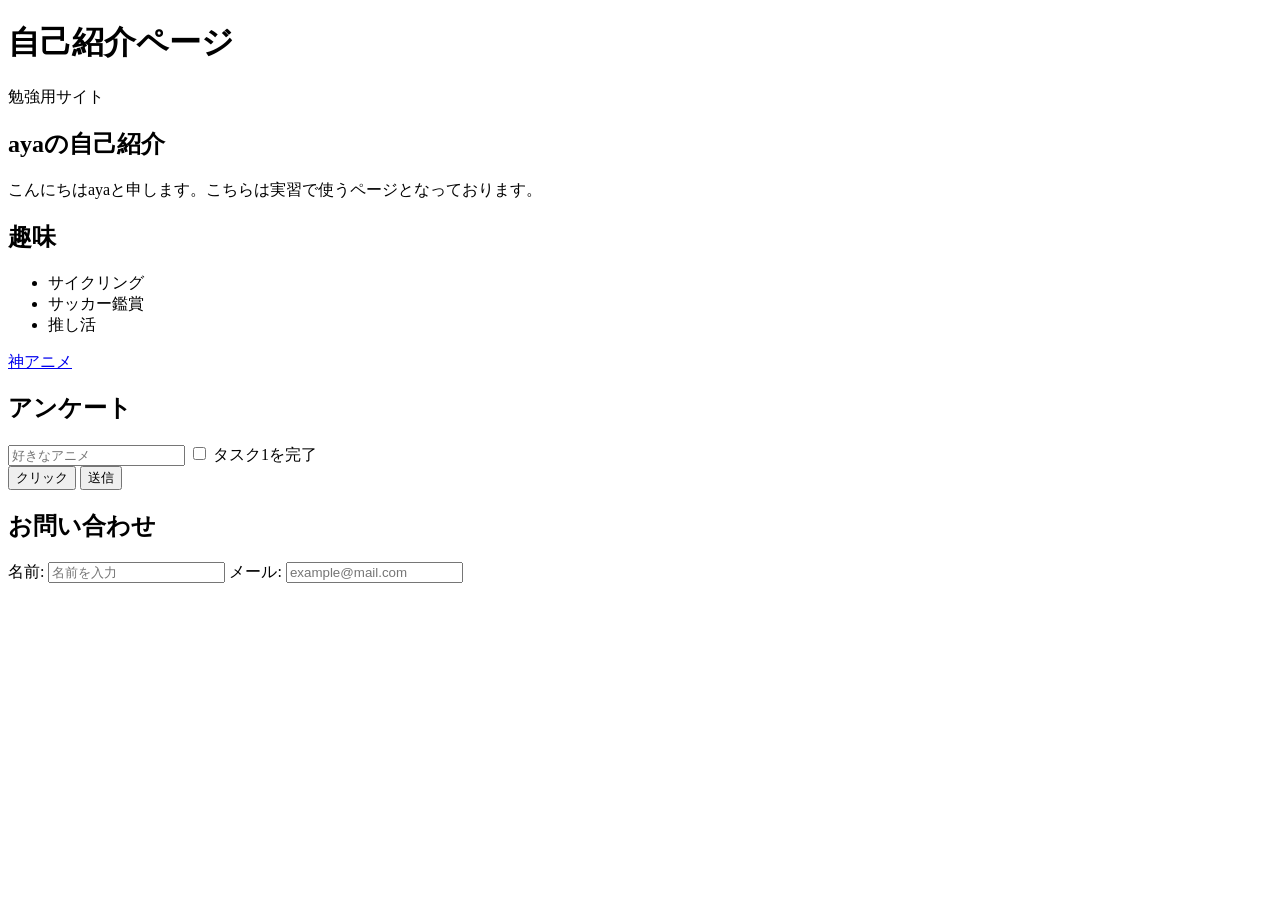
<file: session02/exercise/index.html>
<!doctype html>
<html lang="ja">

<head>
    <meta charset="UTF-8" />
    <meta name="viewport" content="width=device-width, initial-scale=1.0" />
    <title>自己紹介ページ</title>
</head>

<body>
    <!-- ============================================
         実習2: 基本的なHTMLページ
         まずは以下のh1とpを自分の内容に書き換えてみよう
    ============================================ -->
    <header>
        <h1>自己紹介ページ</h1>
        <p>勉強用サイト</p>
    </header>

    <main>
        <section>
            <!-- ============================================
         実習3: 自己紹介ページを作ろう
         以下のTODOコメントに従って、内容を追加してください
     ============================================ -->

            <!-- TODO: h1タグで自分の名前を見出しとして書いてみよう -->
            <!-- 例: <h1>山田太郎の自己紹介</h1> -->
            <h1>ayaの自己紹介</h1>
            <p>こんにちはayaと申します。こちらは実習で使うページとなっております。</p>
        </section>
        <!-- TODO: pタグで自己紹介文を2〜3文書いてみよう -->
        <!-- 例: <p>情報学部の1年生です。</p> -->

        <!-- TODO: h2タグで「趣味」という見出しを作ろう -->

        <!-- TODO: ul と li タグで趣味のリストを3つ以上書いてみよう -->
        <!-- 例:
    <ul>
        <li>プログラミング</li>
        <li>読書</li>
    </ul>
    
    -->
        <section>
            <h2>趣味</h2>

            <ul>
                <li>サイクリング</li>
                <li>サッカー鑑賞</li>
                <li>推し活</li>
            </ul>
        </section>

        <!-- TODO: h2タグで「好きなサイト」という見出しを作ろう -->

        <!-- TODO: aタグで好きなWebサイトへのリンクを1つ以上作ろう -->
        <!-- 例: <a href="https://github.com">GitHub</a> -->
        <a href="https://www.tbs.co.jp/anime/5hanayome/">神アニメ</a>

        <br>
        <h2>
            アンケート
        </h2>
        <!-- ============================================
         実習4: セマンティックタグで構造化しよう
         上で書いた内容を、以下のセマンティックタグで囲み直してください

         ヒント: 以下の構造にしてみよう
         <header>
             <h1>名前</h1>
         </header>
         <main>
             <section>
                 <h2>自己紹介</h2>
                 <p>...</p>
             </section>
             <section>
                 <h2>趣味</h2>
                 <ul>...</ul>
             </section>
             <section>
                 <h2>好きなサイト</h2>
                 <a>...</a>
             </section>
         </main>
         <footer>
             <p>&copy; 2026 あなたの名前</p>
         </footer>
    ============================================ -->

        <!-- ============================================
         実習5: お問い合わせフォームを追加しよう
         以下のTODOに従って、フォームを作成してください
    ============================================ -->
        <section>
            <form>
                <input type="text" placeholder="好きなアニメ">
                <input type="checkbox" id="task1">
                <label for="task1">タスク1を完了</label>
                <br>
                <button type="button">クリック</button>
                <button type="submit">送信</button>
            </form>
        </section>
        <section>
            <h2>お問い合わせ</h2>
            <form>
                <label for="name">名前:</label>
                <input type="text" id="name" placeholder="名前を入力">
                <label for="email">メール:</label>
                <input type="email" id="email" placeholder="example@mail.com">
            </form>
        </section>






    </main>



    <!-- TODO: sectionタグで「お問い合わせ」セクションを作ろう -->
    <!-- TODO: formタグの中に以下を作成:
         1. 名前の入力欄（type="text"）+ labelタグ
         2. メールアドレスの入力欄（type="email"）+ labelタグ
         3. 送信ボタン（button type="submit"）
    -->
    <!-- ヒント:
    <section>
        <h2>お問い合わせ</h2>
        <form>
            <div>
                <label for="name">名前:</label>
                <input type="text" id="name" placeholder="山田太郎">
            </div>
            ...
        </form>
    </section>
    -->
</body>

</html>
</file>
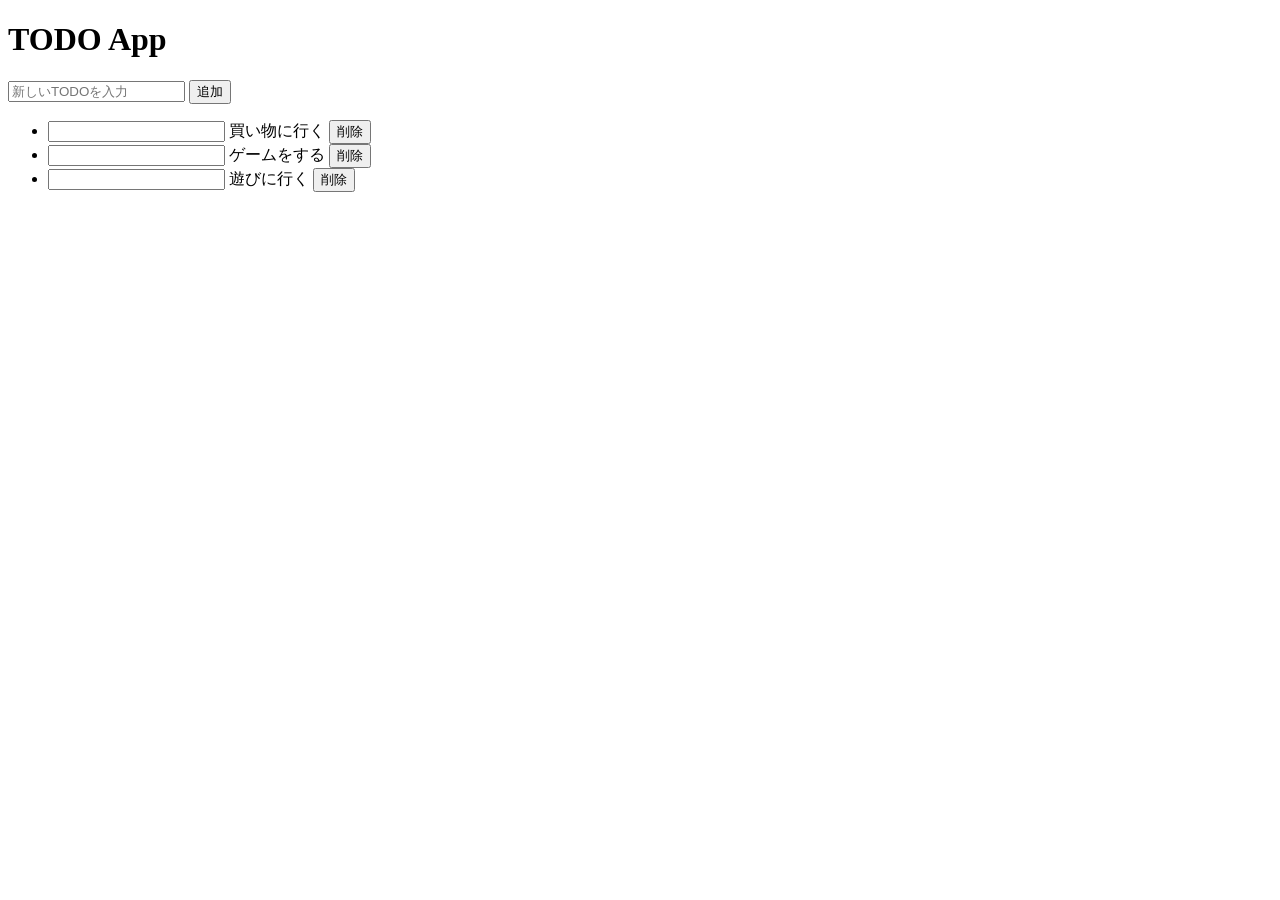
<file: session02/exercise/todo.html>
<!doctype html>
<html lang="ja">

<head>
  <meta charset="UTF-8" />
  <meta name="viewport" content="width=device-width, initial-scale=1.0" />
  <title>TODO App</title>
</head>

<body>
  <!-- ============================================
       TODOアプリの HTML を作ろう

       以下の構造を完成させてください:
       1. ヘッダー: アプリのタイトル（h1）
       2. メイン: 入力フォーム + TODOリスト
       3. フッター: 著作権表示

       各TODO項目の構造:
       <li>
         <label>
           <input type="checkbox">
           <span>TODOのテキスト</span>
         </label>
         <button>削除</button>
       </li>
  ============================================ -->

  <!-- ===== ヘッダー ===== -->
  <header>
    <!-- ヒント: h1タグでアプリのタイトルを書こう -->
    <h1>TODO App</h1>
  </header>

  <!-- ===== メインコンテンツ ===== -->
  <main>
    <!-- ----- TODO入力エリア ----- -->
    <!-- ヒント: form (id="todo-form") タグの中に以下を追加
         - input (type="text", id="todo-input", placeholder="新しいTODOを入力...")
         - button (type="submit", テキスト: "追加")
    -->
    <form id="todo-form">
      <input type="text" id="todo-input" placeholder="新しいTODOを⼊⼒">
      <button type="submit">追加</button>
    </form>

    <!-- ----- TODOリスト表示エリア ----- -->
    <!-- ヒント: ul (id="todo-list") の中に li を3つ以上追加
         各liには label でcheckboxとspanを包み、後ろに削除ボタンを置く
         1つは checked をつけて完了済みにしてみよう
    -->
    <ul id="todo-list">
      <li>
        <label>
          <input type="checkbpx">
          <span>買い物に行く</span>
        </label>
        <button>削除</button>
      </li>
      <li>
        <label>
          <input type="checkbpx">
          <span>ゲームをする</span>
        </label>
        <button>削除</button>
      </li>
      <li>
        <label>
          <input type="checkbpx">
          <span>遊びに行く</span>
        </label>
        <button>削除</button>
      </li>
    </ul> 

  </main>

  <!-- ===== フッター ===== -->
  <footer>
    <!-- ヒント: <p>&copy; 2026 TODO App</p> -->
  </footer>
</body>

</html>
</file>
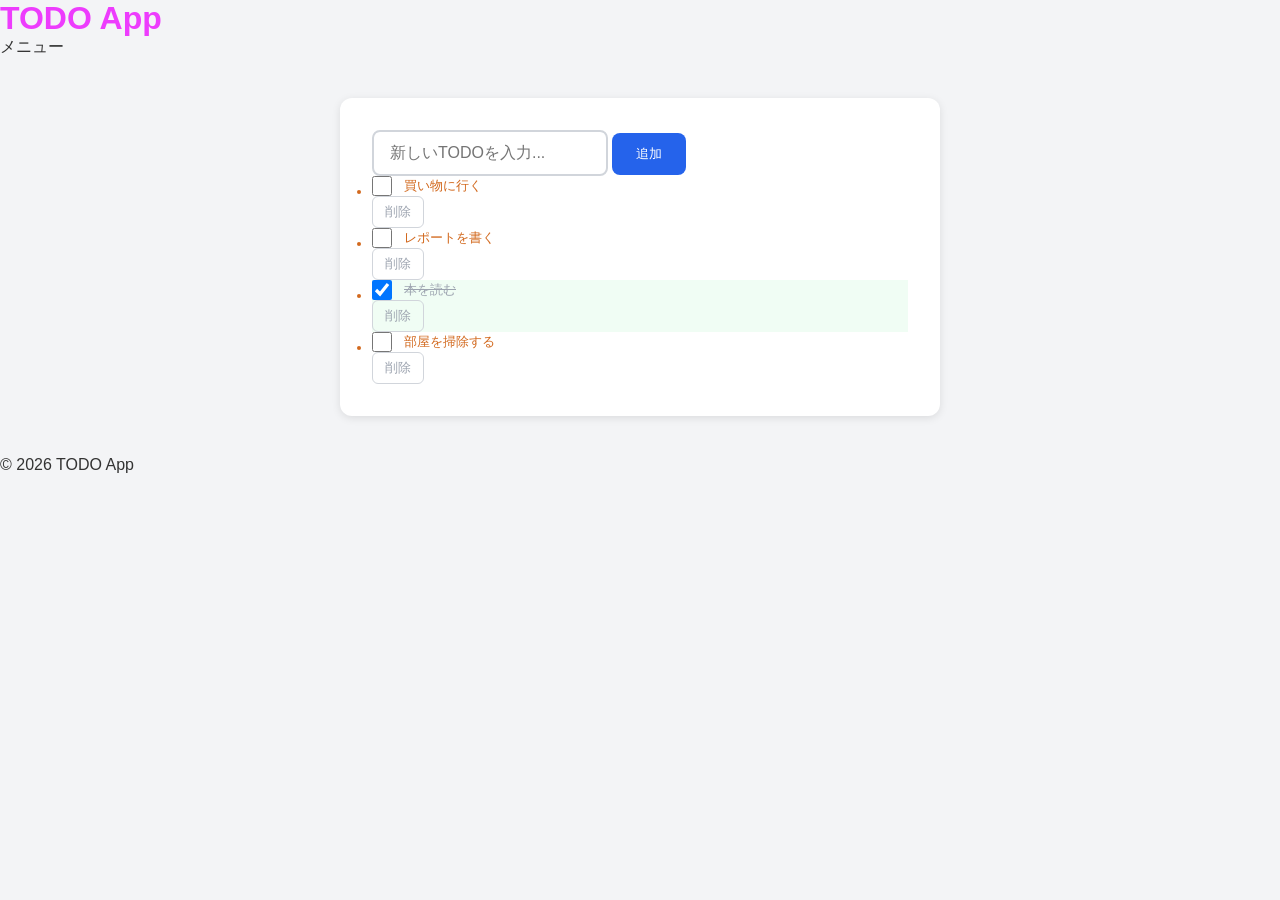
<file: session03/exercise/todo.html>
<!doctype html>
<html lang="ja">
  <head>
    <meta charset="UTF-8" />
    <meta name="viewport" content="width=device-width, initial-scale=1.0" />
    <title>TODO App</title>
    <!-- ヒント: 外部CSSファイルを読み込もう -->
    <!-- <link rel="stylesheet" href="style.css"> -->
     <link rel="stylesheet" href="style.css">
  </head>
  <body>
    <!-- ヘッダー（第2回の正解にclass名を追加） -->
    <header class="header">
      <h1>TODO App</h1>
      <nav>メニュー</nav>
    </header>

    <!-- メインコンテンツ -->
    <main class="todo-card">
      <!-- TODO入力エリア -->
      <form id="todo-form" class="input-area">
        <input
          type="text"
          id="todo-input"
          class="todo-input"
          placeholder="新しいTODOを入力..."
        />
        <button type="submit" class="todo-button">追加</button>
      </form>

      <!-- TODOリスト -->
      <ul id="todo-list" class="todo-list">
        <li class="todo-item">
          <label class="todo-label">
            <input type="checkbox" class="todo-checkbox" />
            <span class="todo-title">買い物に行く</span>
          </label>
          <button class="delete-button">削除</button>
        </li>

        <li class="todo-item">
          <label class="todo-label">
            <input type="checkbox" class="todo-checkbox" />
            <span class="todo-title">レポートを書く</span>
          </label>
          <button class="delete-button">削除</button>
        </li>

        <li class="todo-item done">
          <label class="todo-label">
            <input type="checkbox" class="todo-checkbox" checked />
            <span class="todo-title">本を読む</span>
          </label>
          <button class="delete-button">削除</button>
        </li>

        <li class="todo-item">
          <label class="todo-label">
            <input type="checkbox" class="todo-checkbox" />
            <span class="todo-title">部屋を掃除する</span>
          </label>
          <button class="delete-button">削除</button>
        </li>
      </ul>
    </main>

    <!-- フッター -->
    <footer class="footer">
      <p>&copy; 2026 TODO App</p>
    </footer>
  </body>
</html>
</file>
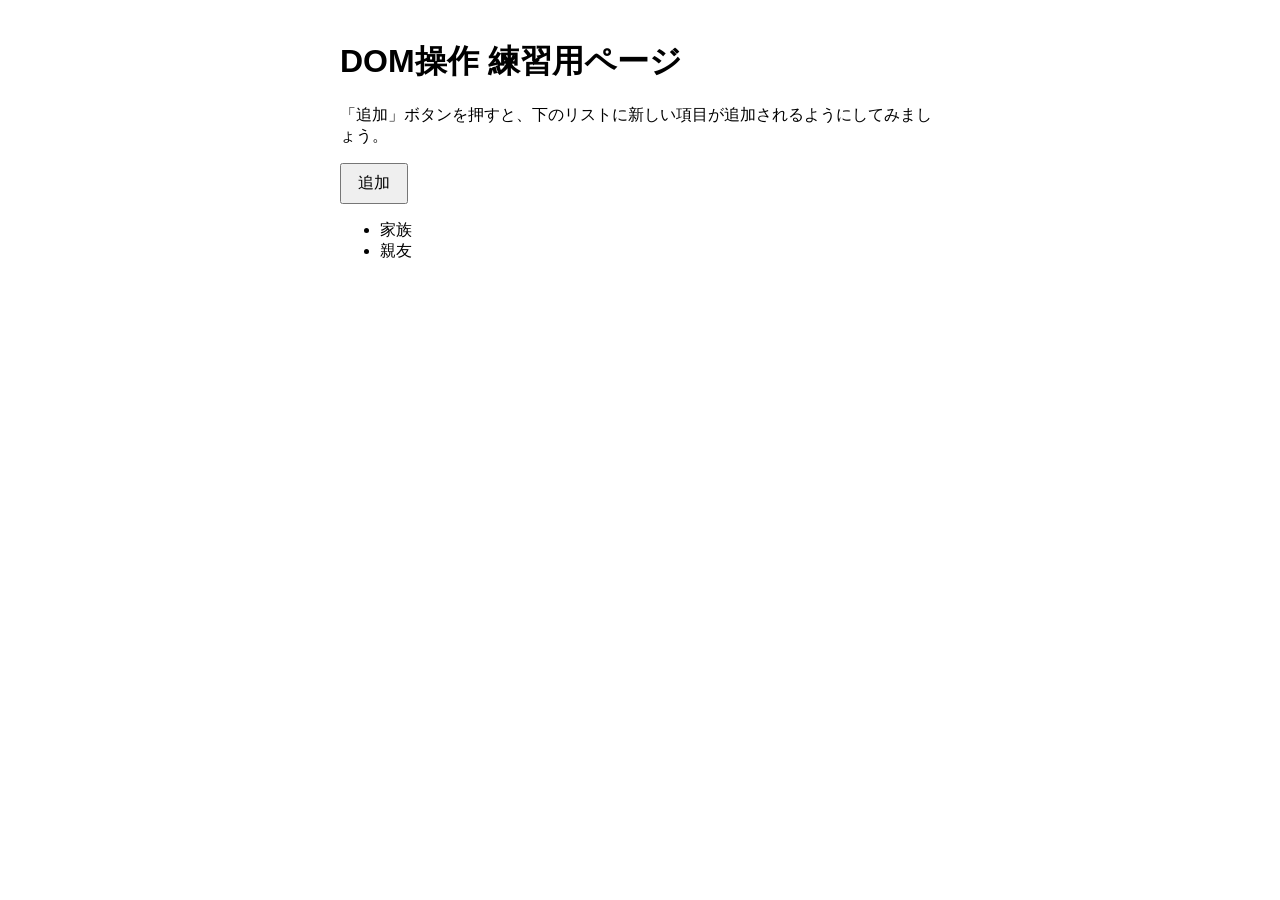
<file: session04/exercise/dom-example.html>
<!doctype html>
<html lang="ja">
  <head>
    <meta charset="UTF-8" />
    <title>DOM操作 練習用</title>
    <style>
      body {
        font-family: sans-serif;
        max-width: 600px;
        margin: 40px auto;
        padding: 0 20px;
      }
      button {
        padding: 8px 16px;
        font-size: 16px;
        cursor: pointer;
      }
      ul {
        margin-top: 16px;
      }
    </style>
  </head>
  <body>
    <h1>DOM操作 練習用ページ</h1>

    <p>
      「追加」ボタンを押すと、下のリストに新しい項目が追加されるようにしてみましょう。
    </p>

    <button id="add-item-btn">追加</button>

    <ul id="item-list">
      <li>家族</li>
      <li>親友</li>
    </ul>

    <script>
      // ↓↓↓ ここから下に、スライドのコードを書いてください ↓↓↓
      const addItemBtn = document.getElementById("add-item-btn");
      const itemList = document.getElementById("item-list");

// 「追加」ボタンをクリックしたときの処理
addItemBtn.addEventListener("click", () => {
  // 新しいli要素を作成して追加
  const newItem = document.createElement("li");
  newItem.textContent = "友達";
  itemList.appendChild(newItem);
});
    </script>
  </body>
</html>
</file>
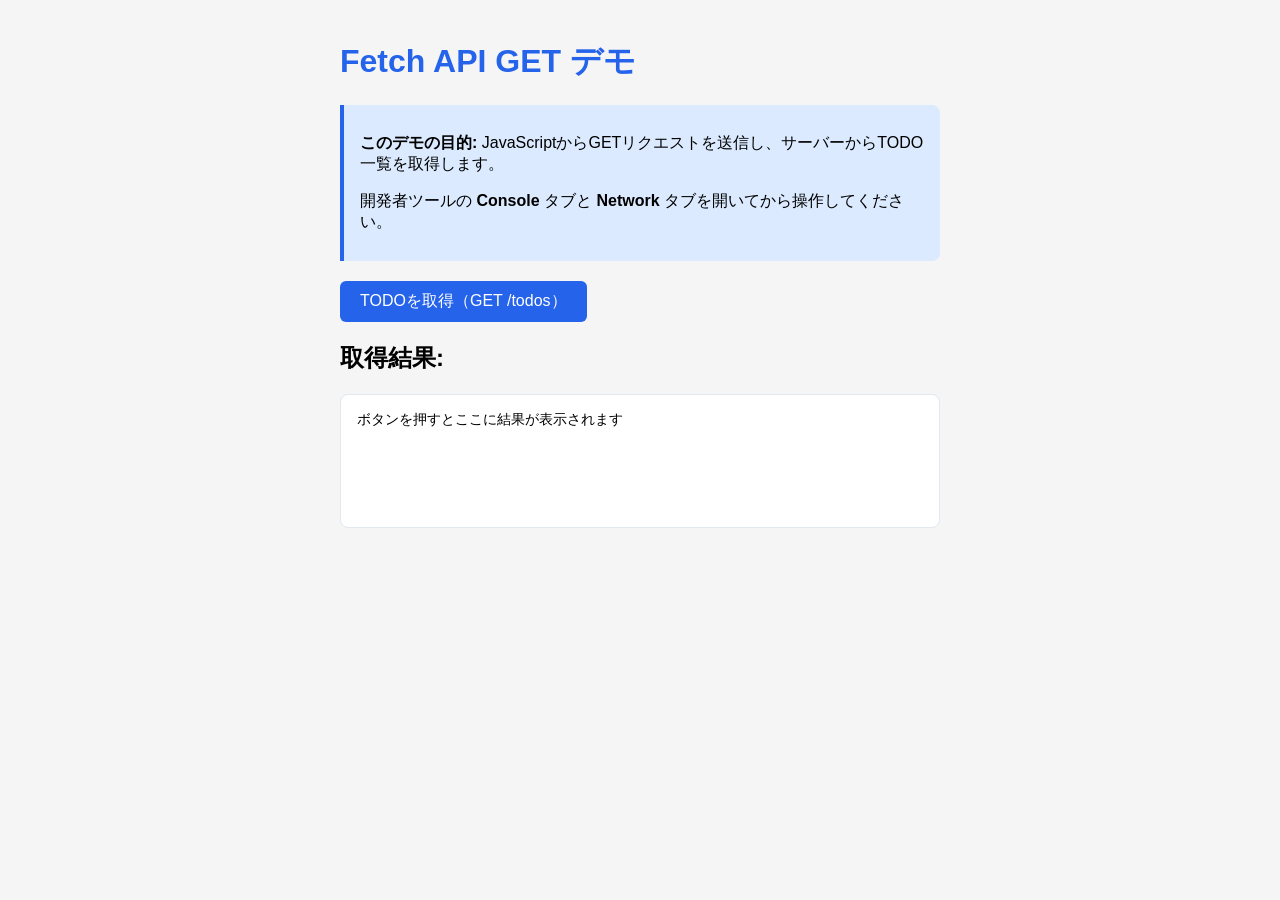
<file: session07/exercise/static/fetch-get-example.html>
<!doctype html>
<html lang="ja">
  <head>
    <meta charset="UTF-8" />
    <meta name="viewport" content="width=device-width, initial-scale=1.0" />
    <title>Fetch API GET デモ</title>
    <style>
      body {
        font-family:
          "Helvetica Neue", Arial, "Hiragino Kaku Gothic ProN", sans-serif;
        max-width: 600px;
        margin: 40px auto;
        padding: 0 20px;
        background-color: #f5f5f5;
      }
      h1 {
        color: #2563eb;
      }
      button {
        background-color: #2563eb;
        color: white;
        border: none;
        padding: 10px 20px;
        border-radius: 6px;
        font-size: 16px;
        cursor: pointer;
      }
      button:hover {
        background-color: #1d4ed8;
      }
      #result {
        margin-top: 20px;
        padding: 16px;
        background-color: white;
        border-radius: 8px;
        border: 1px solid #e2e8f0;
        min-height: 100px;
        white-space: pre-wrap;
        font-family: monospace;
        font-size: 14px;
      }
      .info {
        background-color: #dbeafe;
        border-left: 4px solid #2563eb;
        padding: 12px 16px;
        margin-bottom: 20px;
        border-radius: 0 8px 8px 0;
      }
    </style>
  </head>
  <body>
    <h1>Fetch API GET デモ</h1>

    <div class="info">
      <p>
        <strong>このデモの目的:</strong>
        JavaScriptからGETリクエストを送信し、サーバーからTODO一覧を取得します。
      </p>
      <p>
        開発者ツールの <strong>Console</strong> タブと
        <strong>Network</strong> タブを開いてから操作してください。
      </p>
    </div>

    <button onclick="getTodos()">TODOを取得（GET /todos）</button>

    <h2>取得結果:</h2>
    <div id="result">ボタンを押すとここに結果が表示されます</div>

    <script>
      // =====================================================
      // Fetch API を使った GET リクエストのデモ
      // =====================================================

      // このページは FastAPI の static フォルダから配信される。
      // 画面とAPIが同じサーバー（同一オリジン）なので、相対パス "/todos" で呼べる。

      // async/await を使った GET リクエスト
      async function getTodos() {
        console.log("--- GET /todos を実行します ---");

        try {
          // Step 1: fetch() でGETリクエストを送信
          //   fetch() はデフォルトでGETメソッドを使う
          console.log("Step 1: fetch() でリクエスト送信...");
          const response = await fetch("/todos");

          // Step 2: レスポンスのステータスを確認
          console.log("Step 2: レスポンス受信");
          console.log("  ステータスコード:", response.status);
          console.log("  OK?:", response.ok);

          // Step 3: レスポンスのbodyをJSON形式で解析
          //   response.json() はPromiseを返すのでawaitが必要
          console.log("Step 3: JSONを解析中...");
          const data = await response.json();

          // Step 4: 取得したデータを表示
          console.log("Step 4: データ取得完了!");
          console.log("  取得したTODO一覧:", data);
          console.log("  TODO数:", data.length);

          // 画面にも表示
          const resultDiv = document.getElementById("result");
          resultDiv.textContent = JSON.stringify(data, null, 2);
        } catch (error) {
          // エラーが発生した場合（サーバーが起動していないなど）
          console.error("エラーが発生しました:", error);
          document.getElementById("result").textContent =
            "エラー: " +
            error.message +
            "\n\nサーバーが起動しているか確認してください。";
        }
      }
    </script>
  </body>
</html>
</file>
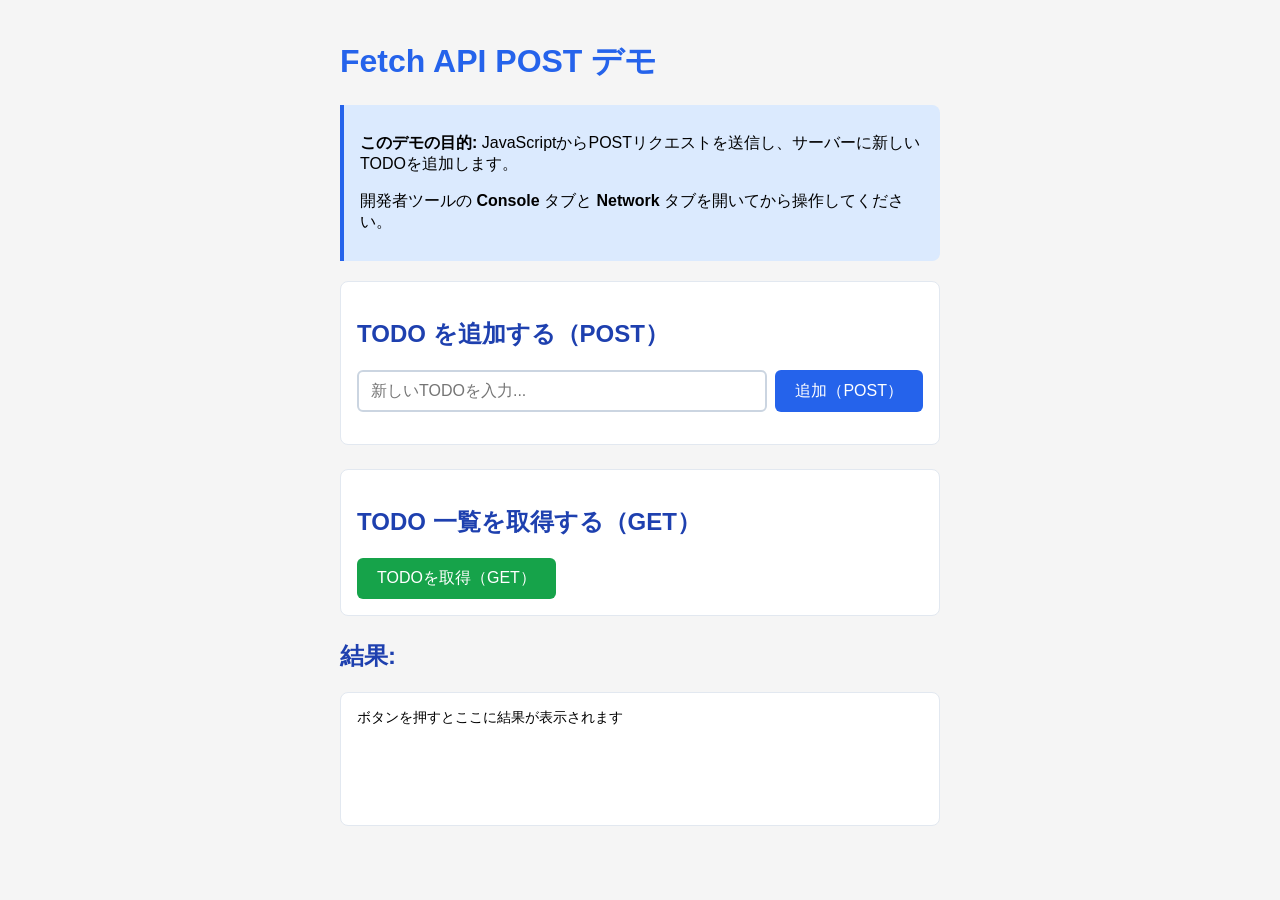
<file: session07/exercise/static/fetch-post-example.html>
<!doctype html>
<html lang="ja">
  <head>
    <meta charset="UTF-8" />
    <meta name="viewport" content="width=device-width, initial-scale=1.0" />
    <title>Fetch API POST デモ</title>
    <style>
      body {
        font-family:
          "Helvetica Neue", Arial, "Hiragino Kaku Gothic ProN", sans-serif;
        max-width: 600px;
        margin: 40px auto;
        padding: 0 20px;
        background-color: #f5f5f5;
      }
      h1 {
        color: #2563eb;
      }
      h2 {
        color: #1e40af;
      }
      .input-group {
        display: flex;
        gap: 8px;
        margin-bottom: 16px;
      }
      input[type="text"] {
        flex: 1;
        padding: 10px 12px;
        border: 2px solid #cbd5e1;
        border-radius: 6px;
        font-size: 16px;
      }
      input[type="text"]:focus {
        outline: none;
        border-color: #2563eb;
      }
      button {
        background-color: #2563eb;
        color: white;
        border: none;
        padding: 10px 20px;
        border-radius: 6px;
        font-size: 16px;
        cursor: pointer;
      }
      button:hover {
        background-color: #1d4ed8;
      }
      .btn-green {
        background-color: #16a34a;
      }
      .btn-green:hover {
        background-color: #15803d;
      }
      #result {
        margin-top: 20px;
        padding: 16px;
        background-color: white;
        border-radius: 8px;
        border: 1px solid #e2e8f0;
        min-height: 100px;
        white-space: pre-wrap;
        font-family: monospace;
        font-size: 14px;
      }
      .info {
        background-color: #dbeafe;
        border-left: 4px solid #2563eb;
        padding: 12px 16px;
        margin-bottom: 20px;
        border-radius: 0 8px 8px 0;
      }
      .section {
        margin-bottom: 24px;
        padding: 16px;
        background-color: white;
        border-radius: 8px;
        border: 1px solid #e2e8f0;
      }
    </style>
  </head>
  <body>
    <h1>Fetch API POST デモ</h1>

    <div class="info">
      <p>
        <strong>このデモの目的:</strong>
        JavaScriptからPOSTリクエストを送信し、サーバーに新しいTODOを追加します。
      </p>
      <p>
        開発者ツールの <strong>Console</strong> タブと
        <strong>Network</strong> タブを開いてから操作してください。
      </p>
    </div>

    <div class="section">
      <h2>TODO を追加する（POST）</h2>
      <div class="input-group">
        <input type="text" id="todoInput" placeholder="新しいTODOを入力..." />
        <button onclick="addTodo()">追加（POST）</button>
      </div>
    </div>

    <div class="section">
      <h2>TODO 一覧を取得する（GET）</h2>
      <button class="btn-green" onclick="getTodos()">TODOを取得（GET）</button>
    </div>

    <h2>結果:</h2>
    <div id="result">ボタンを押すとここに結果が表示されます</div>

    <script>
      // =====================================================
      // Fetch API を使った POST リクエストのデモ
      // =====================================================

      // このページは FastAPI の static フォルダから配信される。
      // 画面とAPIが同じサーバー（同一オリジン）なので、相対パス "/todos" で呼べる。

      // ----- GET: TODO一覧を取得 -----
      async function getTodos() {
        console.log("--- GET /todos を実行します ---");
        try {
          const response = await fetch("/todos");
          const data = await response.json();
          console.log("取得したTODO一覧:", data);
          document.getElementById("result").textContent =
            "GET /todos のレスポンス:\n" + JSON.stringify(data, null, 2);
        } catch (error) {
          console.error("GETエラー:", error);
          document.getElementById("result").textContent =
            "エラー: " + error.message;
        }
      }

      // ----- POST: 新しいTODOを追加 -----
      async function addTodo() {
        const input = document.getElementById("todoInput");
        const title = input.value.trim();

        if (!title) {
          alert("TODOを入力してください");
          return;
        }

        console.log("--- POST /todos を実行します ---");
        console.log("送信するデータ:", { title: title });

        try {
          // Step 1: POSTリクエストの設定
          //   method: HTTPメソッドを指定
          //   headers: 送信するデータの形式を宣言
          //   body: 送信するデータ（JSON文字列に変換）
          const requestBody = { title: title };
          console.log("Step 1: リクエスト設定");
          console.log("  method: POST");
          console.log("  Content-Type: application/json");
          console.log("  body (JSオブジェクト):", requestBody);
          console.log("  body (JSON文字列):", JSON.stringify(requestBody));

          // Step 2: fetch() でPOSTリクエストを送信
          console.log("Step 2: fetch() でリクエスト送信...");
          const response = await fetch("/todos", {
            method: "POST",
            headers: {
              "Content-Type": "application/json",
            },
            body: JSON.stringify(requestBody),
          });

          // Step 3: レスポンスを確認
          console.log("Step 3: レスポンス受信");
          console.log("  ステータスコード:", response.status);
          const data = await response.json();
          console.log("  レスポンスデータ:", data);
          console.log("  サーバーが付与したID:", data.id);

          // Step 4: 画面に表示
          document.getElementById("result").textContent =
            "POST /todos のレスポンス:\n" + JSON.stringify(data, null, 2);

          // 入力欄をクリア
          input.value = "";
        } catch (error) {
          console.error("POSTエラー:", error);
          document.getElementById("result").textContent =
            "エラー: " + error.message;
        }
      }

      // Enterキーでも追加できるようにする
      document
        .getElementById("todoInput")
        .addEventListener("keydown", function (e) {
          if (e.key === "Enter") {
            addTodo();
          }
        });
    </script>
  </body>
</html>
</file>
<file: session03/exercise/style.css>
/* ===========================================
   TODOアプリ CSS - 実習用スターター
   第3回 CSS基礎

   todo.html の <link> タグのコメントを外して
   このファイルを読み込んでからスタイルを書いていこう
   =========================================== */
h1 {
        color: rgb(237, 60, 253);
      }
/* --- 1. リセットと基本設定 ---
   ヒント: * で全要素の margin/padding を 0 に
          box-sizing: border-box でサイズ計算を楽に */

* {
  margin: 0;
  padding: 0;
  box-sizing: border-box;
  /* ヒント: margin: 0; padding: 0; box-sizing: border-box; */
}

body {
  font-family: "Helvetica Neue", Arial, "Hiragino Sans",
               "Noto Sans JP", sans-serif;
  background-color: #f3f4f6;
  color: #333;
  /* ヒント: font-family, background-color: #f3f4f6, color: #333 */
}

/* --- 2. ヘッダー ---
   ヒント: 背景色 #2563eb, 文字色 white, padding, text-align: center */

.header {


}

.header h1 {
  /* ヒント: font-size: 24px */
}

/* --- 3. メインコンテンツ --- */

/* --- 4. TODOカード ---
   ヒント: 白背景, max-width: 600px, margin: 24px auto で中央配置
           padding: 32px, border-radius: 12px, box-shadow */

.todo-card {
  background-color: white;
  max-width: 600px;
  margin: 40px auto;       /* 上下40px、左右は自動で中央配置 */
  padding: 32px;
  border-radius: 12px;     /* 角を丸くする */
  box-shadow: 0 2px 8px rgba(0, 0, 0, 0.1);
}

/* --- 5. 入力エリア ---
   ヒント: display: flex で横並び, gap: 8px, margin-bottom: 24px */

.input-area {
  { display: flex; gap: 8px; }
}

.todo-input {
  flex: 1;                  /* 残りの幅を使い切る */
  padding: 12px 16px;
  border: 2px solid #d1d5db;
  border-radius: 8px;
  font-size: 16px;
  /* ヒント: flex: 1, padding: 12px 16px, border: 2px solid #d1d5db
             border-radius: 8px, font-size: 16px */
}

.todo-input:focus {
  /* ヒント: border-color: #2563eb, outline: none */
}

.todo-button {
  padding: 12px 24px;
  background-color: #2563eb;
  color: white;
  border: none;
  border-radius: 8px;
  cursor: pointer;          /* ポインターに変える */
  /* ヒント: padding: 12px 24px, background-color: #2563eb
             color: white, border: none, border-radius: 8px, cursor: pointer */
}

.todo-button:hover {
  background-color: #1d4ed8;
  /* ヒント: background-color: #1d4ed8 */
}

/* --- 6. TODOリスト --- */

.todo-list {
  /* ヒント: list-style: none */
}

.todo-item {
  /* ヒント: display: flex, align-items: center, justify-content: space-between
             padding: 12px 16px, margin-bottom: 8px
             background-color: #f9fafb, border: 1px solid #e5e7eb, border-radius: 8px */
    color: chocolate;
    font-size: smaller;
}

.todo-item:hover {
   background-color: #f9fafb;
  /* ヒント: background-color: #eff6ff */
}

/* --- 7. TODO項目の内容 --- */

.todo-label {
  /* ヒント: display: flex, align-items: center, gap: 12px, cursor: pointer, flex: 1 */
  display: flex;
  align-items: center;
  gap: 12px;
  cursor: pointer;
  flex: 1;
}

.todo-checkbox {
  /* ヒント: width: 20px, height: 20px, cursor: pointer */
  width: 20px;
  height: 20px;
  cursor: pointer;
}

.todo-title {
  /* ヒント: font-size: 16px */
}

/* --- 8. 完了状態 ---
   ヒント: 完了アイテムの背景を変え、テキストに取り消し線を引く */

.todo-item.done {
  /* ヒント: background-color: #f0fdf4, border-color: #bbf7d0 */
  background-color: #f0fdf4;
  border-color: #bbf7d0;
}

.todo-item.done .todo-title {
  /* ヒント: text-decoration: line-through, color: #9ca3af */
  text-decoration: line-through;
  color: #9ca3af;
}

/* --- 9. 削除ボタン --- */

.delete-button {
  /* ヒント: padding: 6px 12px, background-color: transparent
             color: #9ca3af, border: 1px solid #d1d5db, border-radius: 6px, cursor: pointer */
             padding: 6px 12px;
             background-color: transparent;
             color: #9ca3af;
             border: 1px solid #d1d5db;
             border-radius: 6px;
             cursor: pointer;
}

.delete-button:hover {
  /* ヒント: background-color: #fef2f2, color: #dc2626, border-color: #fca5a5 */
  background-color: #fef2f2;
  color: #dc2626;
  border-color: #fca5a5;
}

/* --- 10. 空メッセージ ---
   ヒント: TODOが0件のときに表示するメッセージ
           text-align: center, padding: 32px, color: #9ca3af, font-size: 14px */

.empty-message {
}

/* --- 11. ページフッター --- */

.footer {
  /* ヒント: background-color: #374151, color: #9ca3af
             text-align: center, padding: 16px, font-size: 14px */
}

/* --- 12. レスポンシブデザイン ---
   ヒント: @media (max-width: 480px) でスマホ向けスタイルを記述
           カードのmargin/paddingを小さく、入力エリアを縦並びに */
@media (max-width: 480px) {
  .todo-card { margin: 16px; padding: 16px; }
  .input-area { flex-direction: column; }
}
</file>
